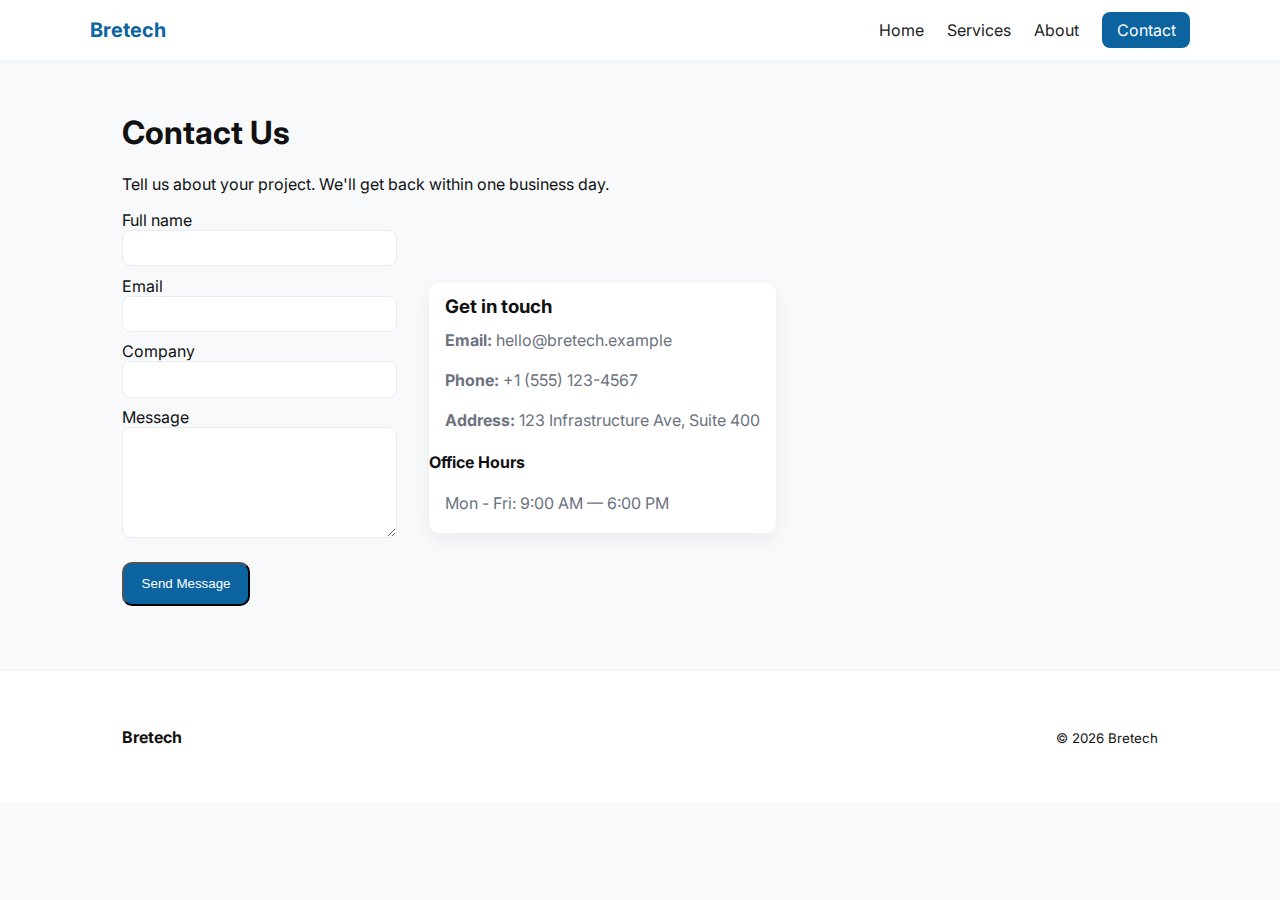
<file: contact.html>
<!doctype html>
<html lang="en">
<head>
  <meta charset="utf-8">
  <meta name="viewport" content="width=device-width,initial-scale=1">
  <title>Contact — Bretech</title>
  <link href="https://fonts.googleapis.com/css2?family=Inter:wght@300;400;600;700&display=swap" rel="stylesheet">
  <link rel="stylesheet" href="assets/css/style.css">
</head>
<body>
  <header class="site-header">
    <div class="container header-inner">
      <a class="brand" href="index.html">Bretech</a>
      <nav class="nav">
        <a href="index.html">Home</a>
        <a href="services.html">Services</a>
        <a href="about.html">About</a>
        <a href="contact.html" class="btn-primary">Contact</a>
      </nav>
    </div>
  </header>

  <main class="container contact-page">
    <h1>Contact Us</h1>
    <p class="lead">Tell us about your project. We'll get back within one business day.</p>

    <div class="split">
      <form id="contactForm" class="contact-form">
        <label>Full name
          <input type="text" name="name" required>
        </label>
        <label>Email
          <input type="email" name="email" required>
        </label>
        <label>Company
          <input type="text" name="company">
        </label>
        <label>Message
          <textarea name="message" rows="6" required></textarea>
        </label>
        <button type="submit" class="btn-primary">Send Message</button>
      </form>

      <div class="contact-details card">
        <h3>Get in touch</h3>
        <p><strong>Email:</strong> hello@bretech.example</p>
        <p><strong>Phone:</strong> +1 (555) 123-4567</p>
        <p><strong>Address:</strong> 123 Infrastructure Ave, Suite 400</p>

        <h4>Office Hours</h4>
        <p>Mon - Fri: 9:00 AM — 6:00 PM</p>
      </div>
    </div>
  </main>

  <footer class="site-footer">
    <div class="container footer-inner">
      <div><strong>Bretech</strong></div>
      <div><small>© <span id="year4"></span> Bretech</small></div>
    </div>
  </footer>

  <script src="assets/js/main.js"></script>
</body>
</html>
</file>
<file: assets/css/style.css>
:root{
  --brand:#0b64a0;
  --accent:#0b9bd6;
  --muted:#6b7280;
  --bg:#f7f9fb;
  --surface:#ffffff;
  --radius:10px;
  font-size:16px;
}
*{box-sizing:border-box}
body{font-family:Inter,system-ui,Segoe UI,Helvetica,Arial,sans-serif;margin:0;background:var(--bg);color:#111}
.container{max-width:1100px;margin:0 auto;padding:2rem}
.site-header{background:var(--surface);box-shadow:0 1px 6px rgba(11,100,160,0.06);position:sticky;top:0;z-index:50}
.header-inner{display:flex;align-items:center;justify-content:space-between;padding:0.75rem 0}
.brand{font-weight:700;color:var(--brand);text-decoration:none;font-size:1.25rem}
.nav a{margin-left:1.2rem;color:#222;text-decoration:none}
.nav .btn-primary{background:var(--brand);color:#fff;padding:0.5rem 0.9rem;border-radius:8px}
.nav-toggle{display:none;background:transparent;border:0;font-size:1.2rem}

.hero{position:relative;min-height:52vh;display:flex;align-items:center}
.hero-bg{position:absolute;inset:0;background-image:url('https://images.pexels.com/photos/4508751/pexels-photo-4508751.jpeg?auto=compress&cs=tinysrgb&h=900&w=1600&fit=crop');background-size:cover;background-position:center;filter:brightness(0.6)}
.hero-content{position:relative;color:#fff;padding:4rem 0}
.hero h1{font-size:2.25rem;margin:0 0 0.5rem}
.hero p{margin:0 0 1rem;color:rgba(255,255,255,0.9)}
.hero-ctas a{margin-right:1rem}
.btn-primary{background:var(--brand);color:#fff;padding:0.8rem 1.1rem;border-radius:10px;text-decoration:none;display:inline-block}
.btn-light{background:rgba(255,255,255,0.12);color:#fff;padding:0.7rem 1rem;border-radius:10px;text-decoration:none}

.grid{display:grid;gap:1.25rem}
.cols-3{grid-template-columns:repeat(3,1fr)}
.cols-2{grid-template-columns:repeat(2,1fr)}
.card{background:var(--surface);border-radius:var(--radius);overflow:hidden;box-shadow:0 6px 18px rgba(16,24,40,0.06);}
.card img{width:100%;height:180px;object-fit:cover;display:block}
.card h3{margin:0.75rem 1rem}
.card p{margin:0 1rem 1.25rem;color:var(--muted)}

.about-preview .split,.contact-page .split{display:flex;gap:2rem;align-items:center}
.benefits{padding-left:1rem}
.responsive-img{width:100%;border-radius:8px}

.cta-band{background:linear-gradient(90deg,var(--brand),var(--accent));color:#fff;padding:2rem 0;margin-top:2rem}
.cta-band .split{display:flex;justify-content:space-between;align-items:center}

.site-footer{background:#fff;border-top:1px solid #eef2f7;padding:1.5rem 0;margin-top:2rem}
.footer-inner{display:flex;justify-content:space-between;align-items:center}

/* Contact form */
.contact-form label{display:block;margin-bottom:0.6rem}
.contact-form input,.contact-form textarea{width:100%;padding:0.6rem;border:1px solid #e6edf3;border-radius:8px}
.contact-form button{margin-top:0.6rem}

/* Responsive */
@media (max-width:900px){
  .cols-3{grid-template-columns:1fr}
  .cols-2{grid-template-columns:1fr}
  .nav{display:none}
  .nav-toggle{display:block}
  .about-preview .split,.contact-page .split{flex-direction:column}
}
</file>
